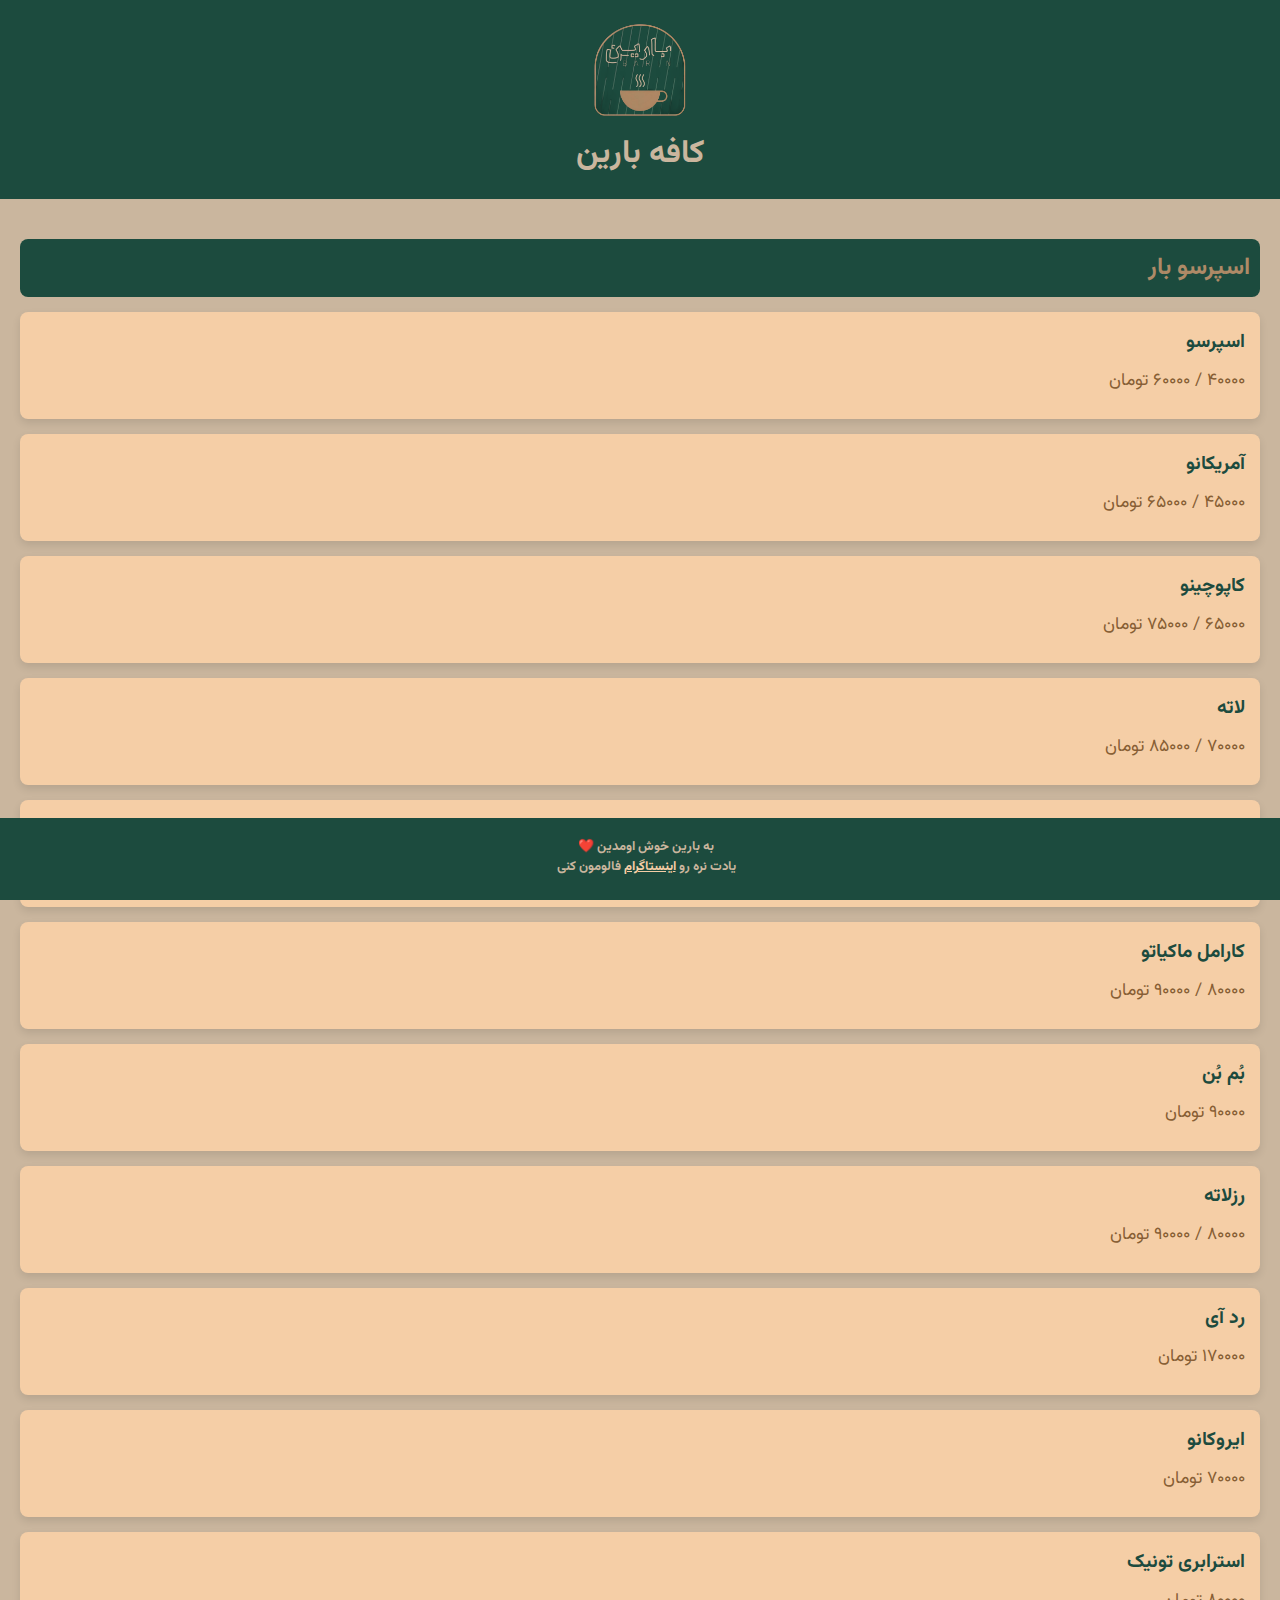
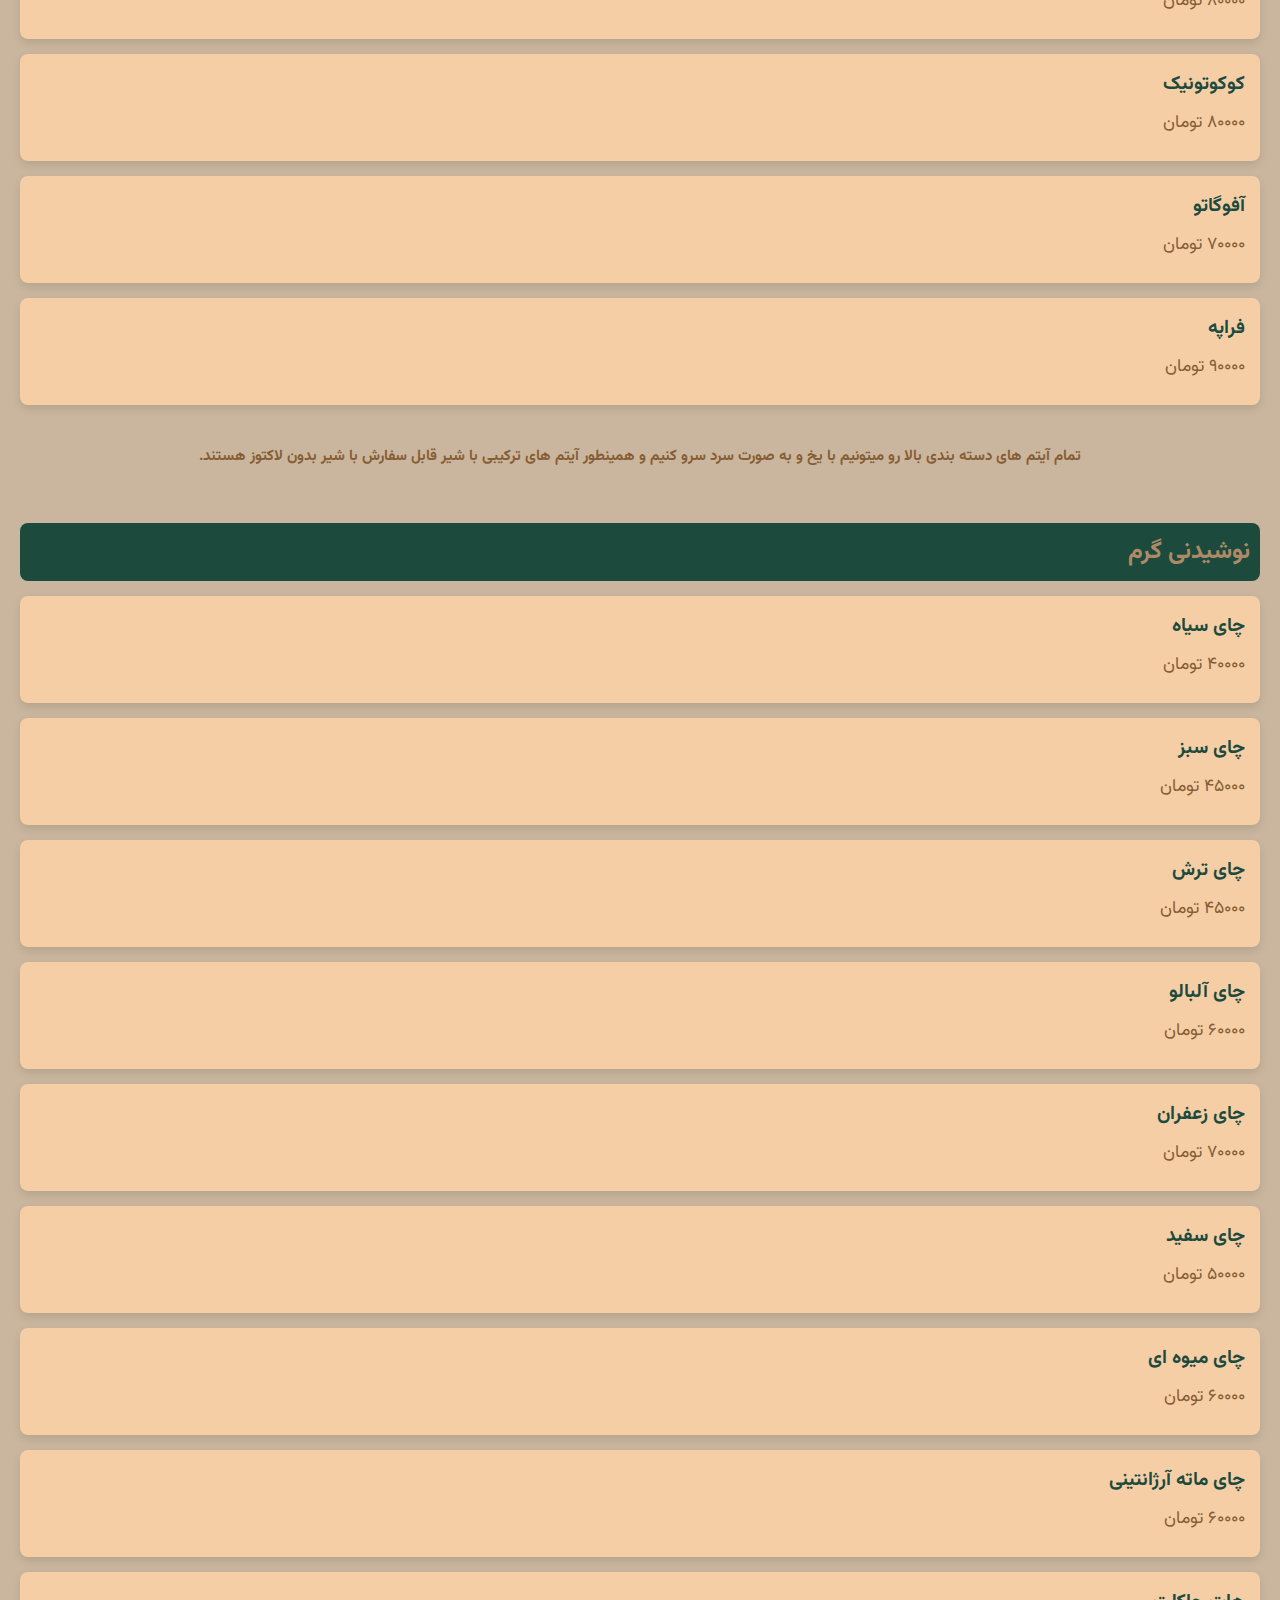
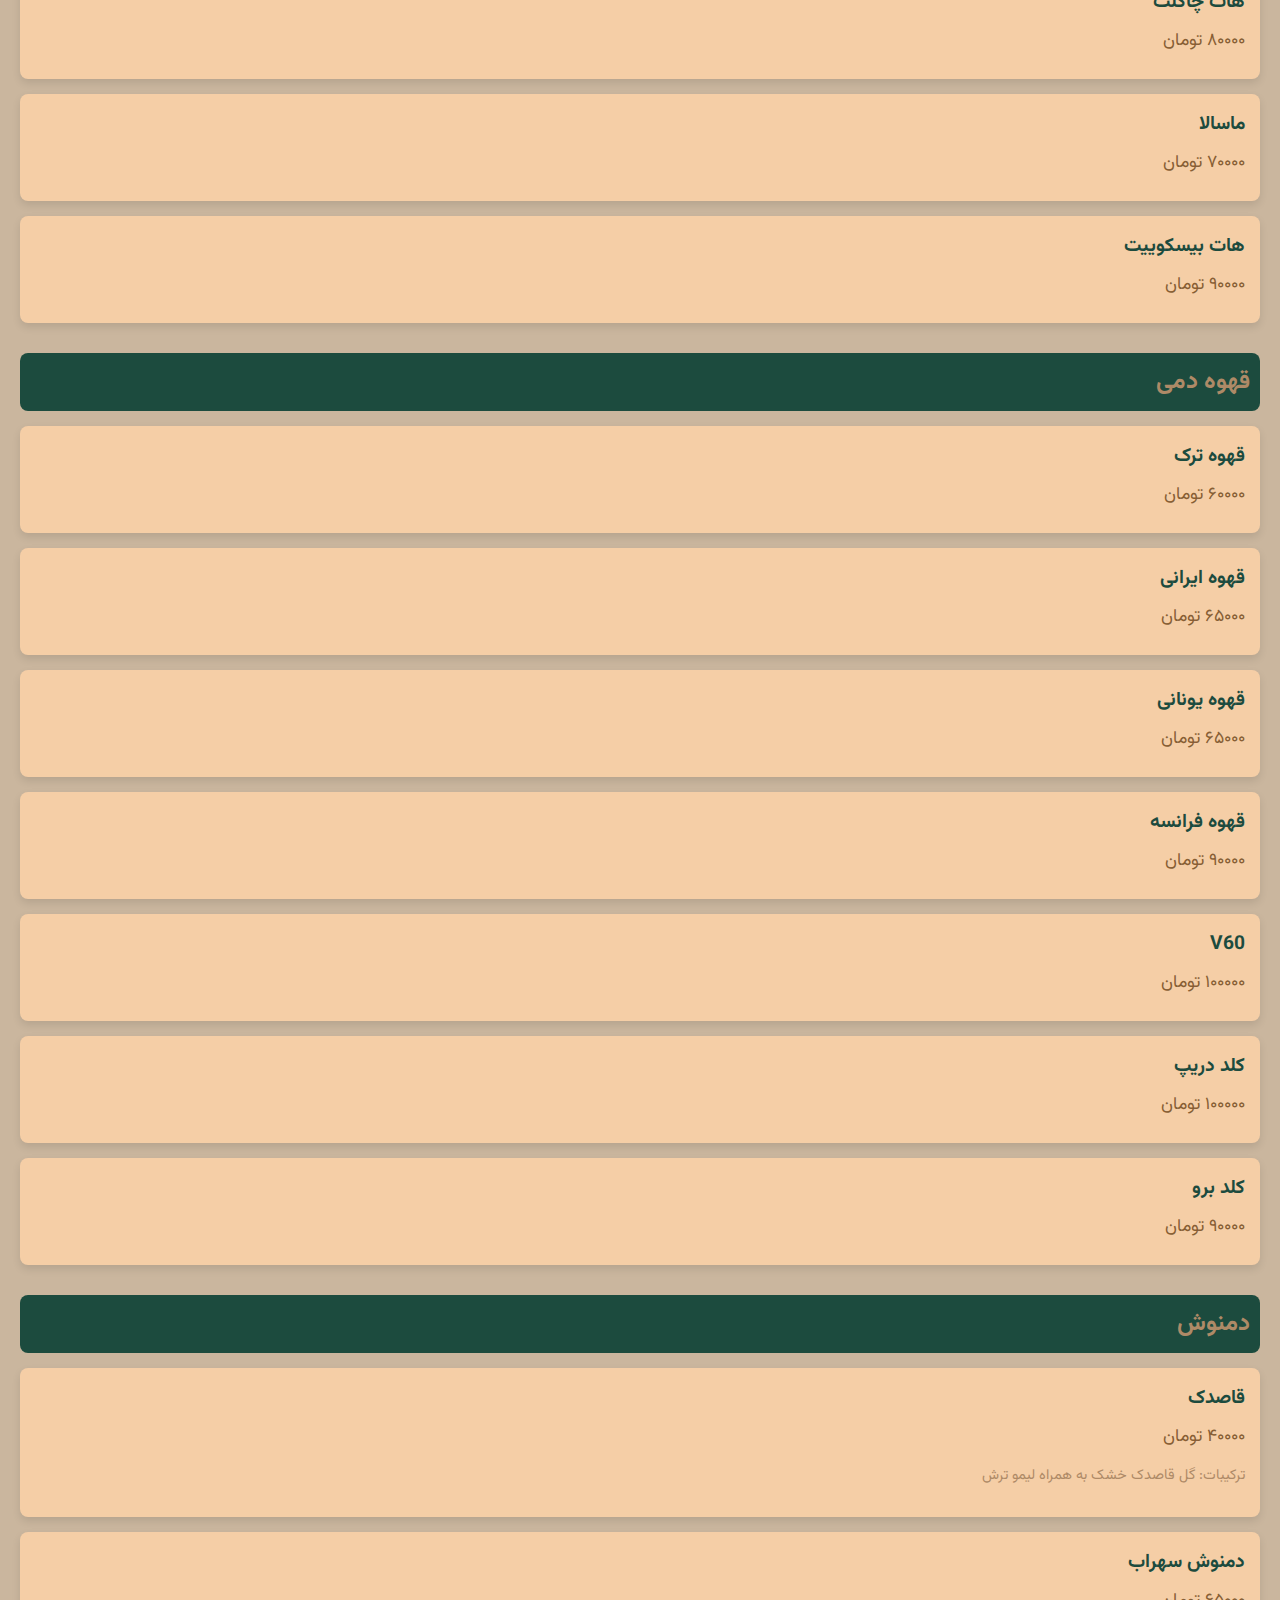
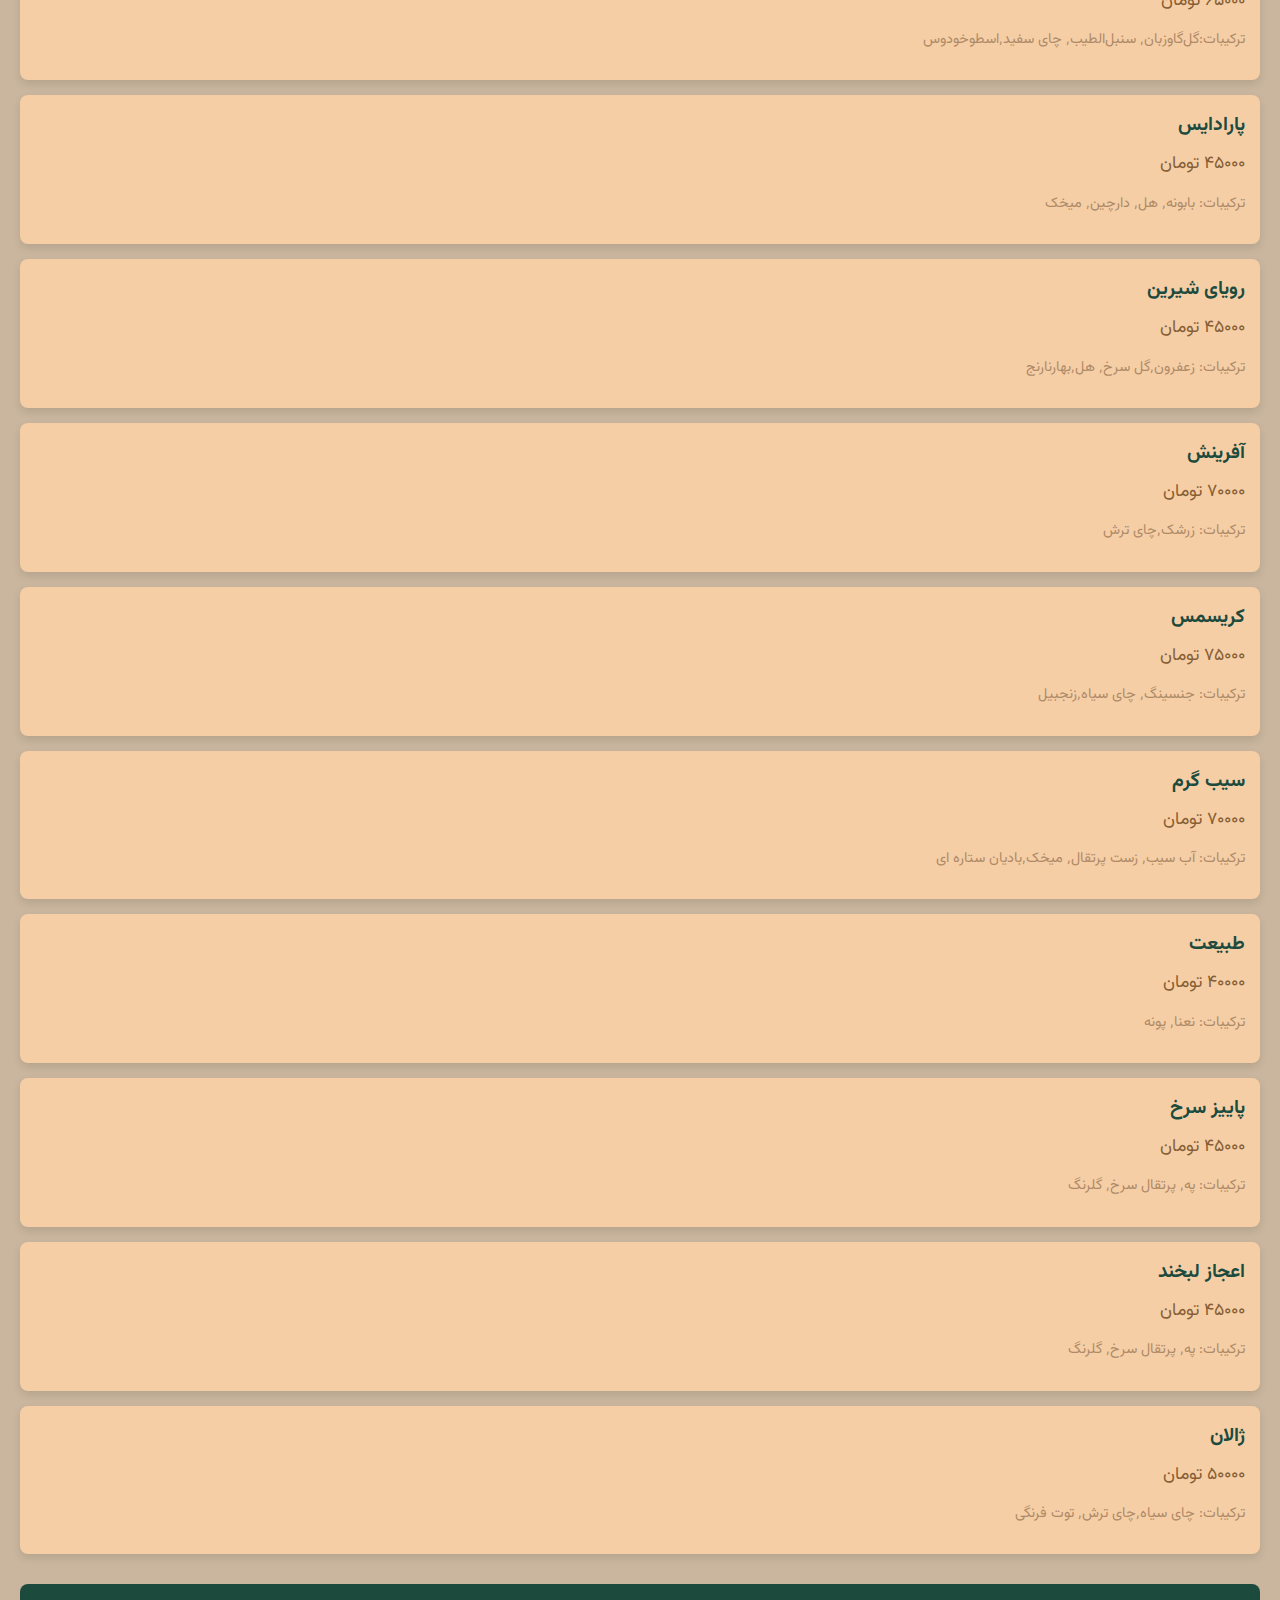
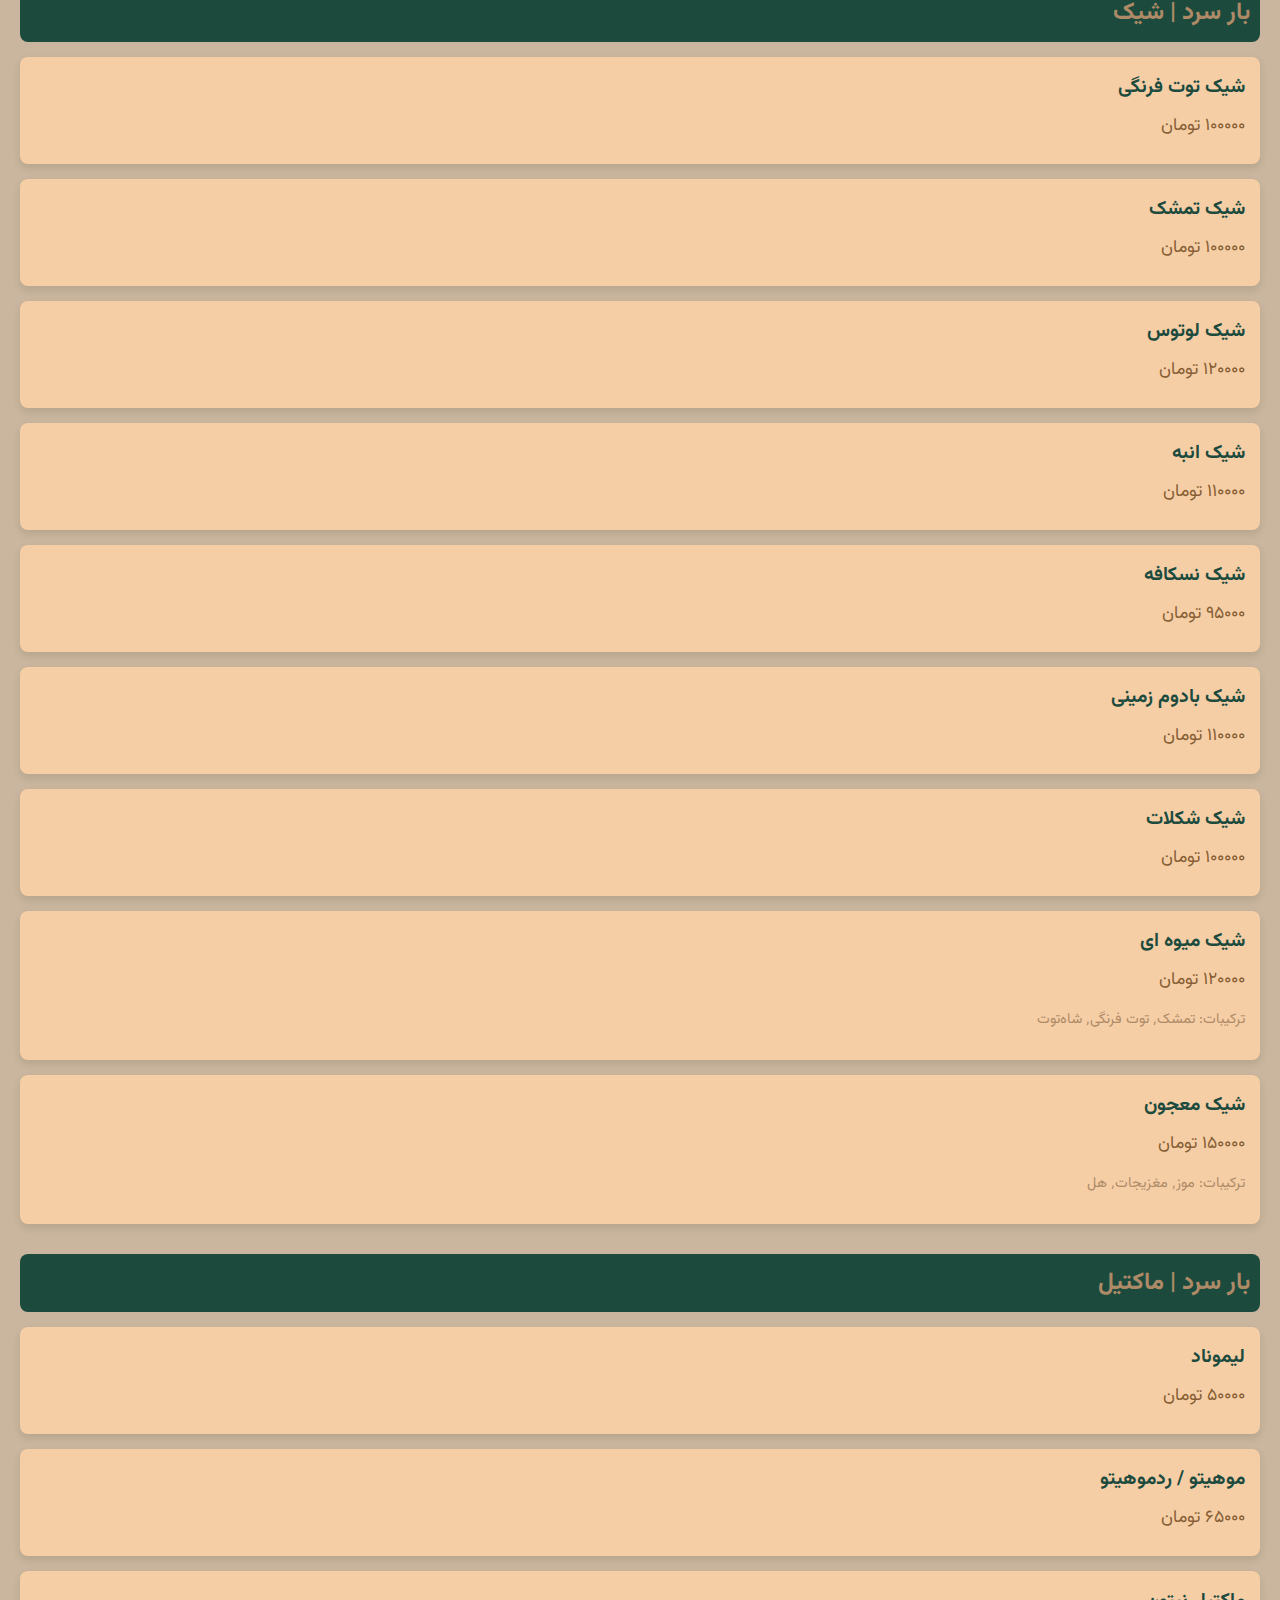
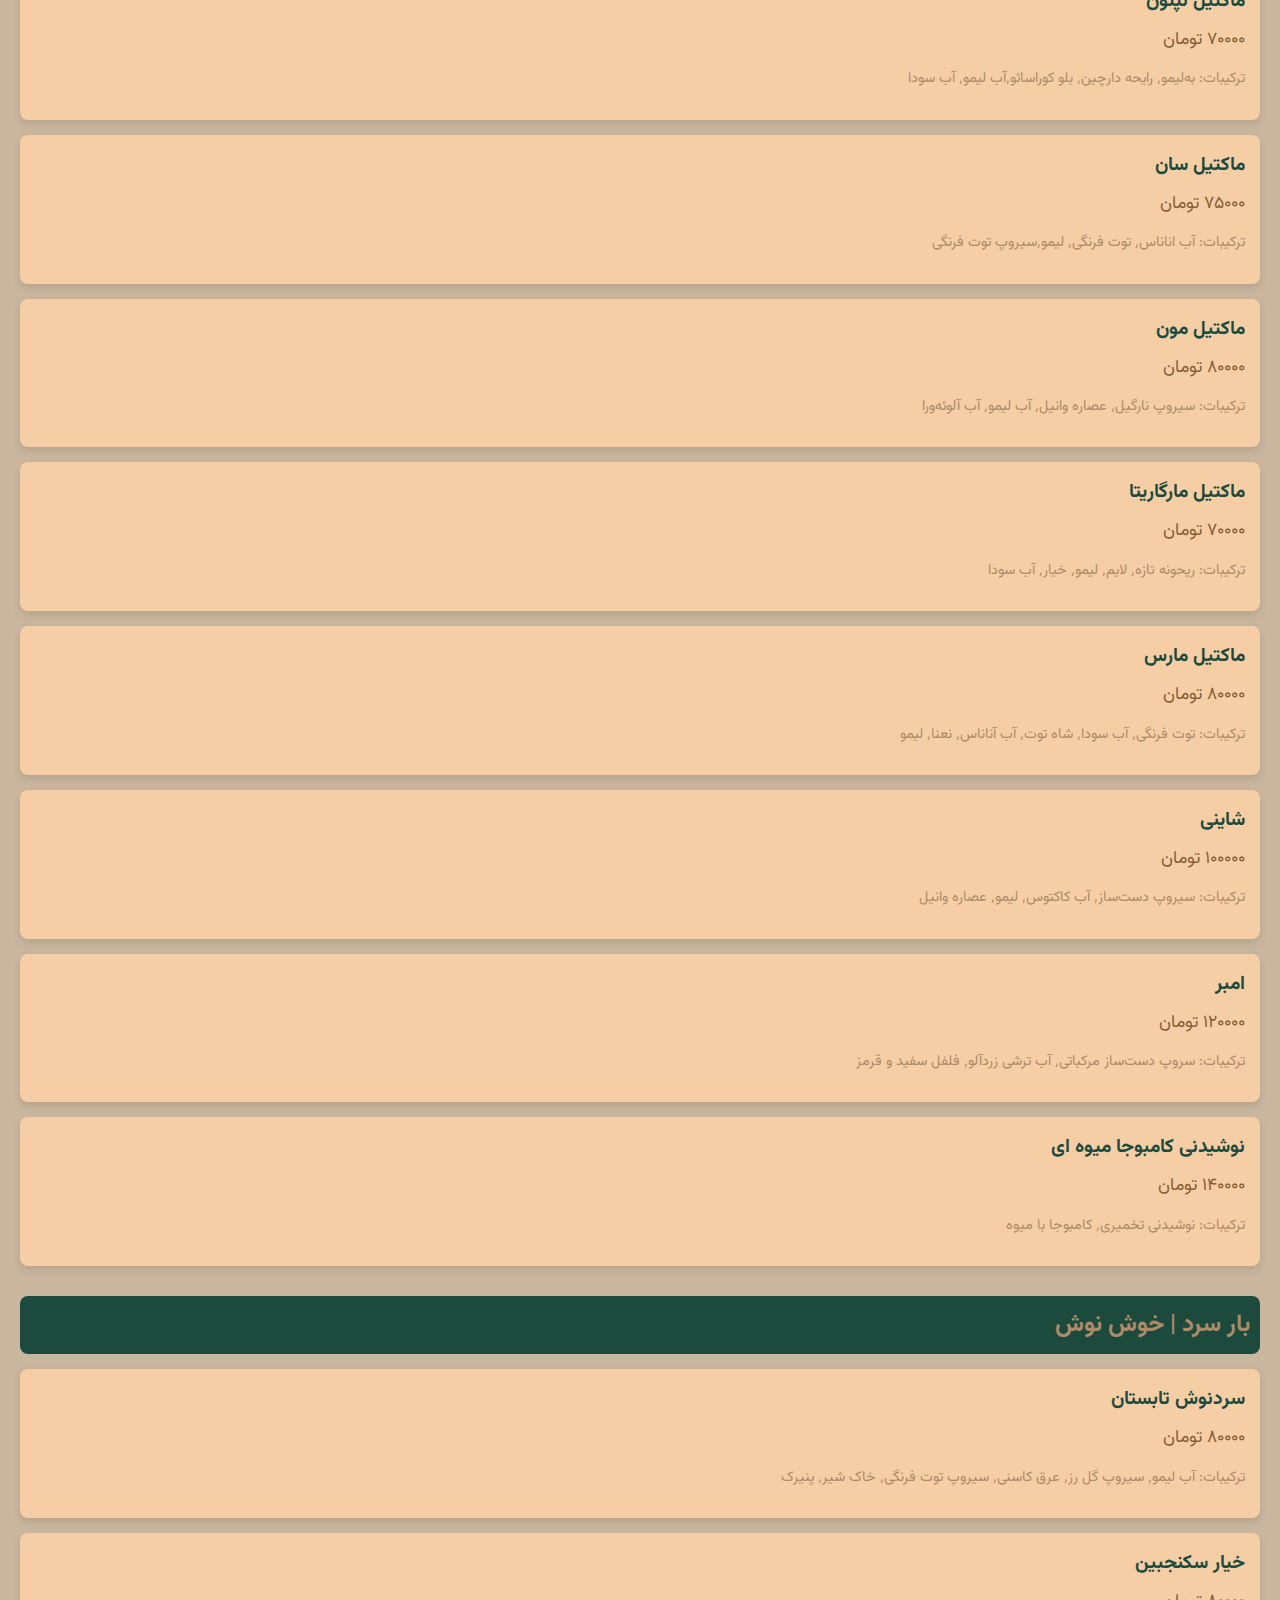
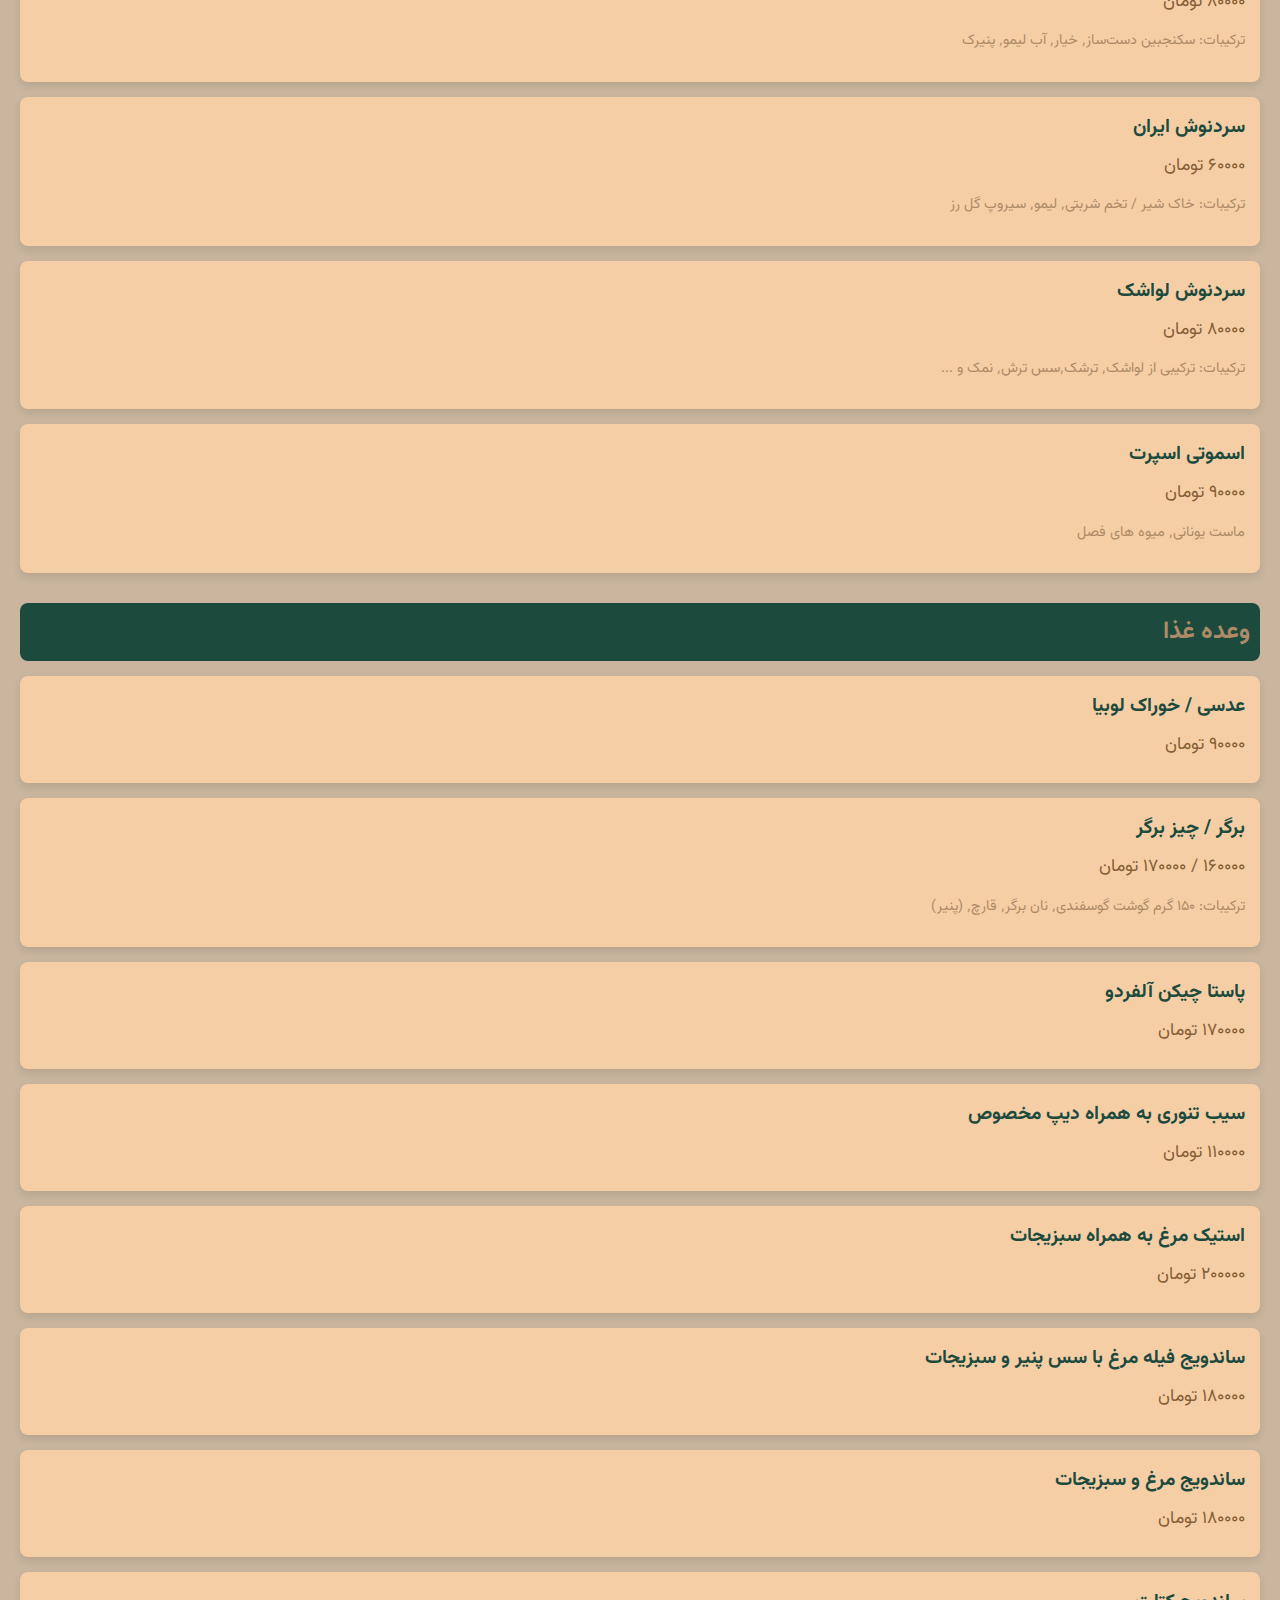
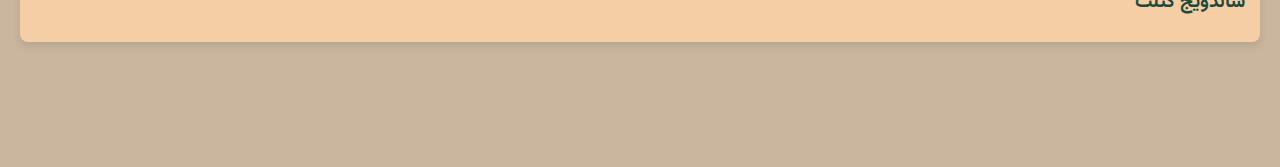
<file: index.html>
<!DOCTYPE html>
<html lang="fa">
<head>
    <meta charset="UTF-8">
    <meta name="viewport" content="width=device-width initial-scale=1.0">
    <title>کافه بارین</title>
    <link rel="icon" href="images/loggo.png" type="image/x-icon" />
    <link rel="preconnect" href="https://fonts.gstatic.com" crossorigin>
    <link href="https://fonts.googleapis.com/css2?family=Vazirmatn:wght@100..900&display=swap" rel="stylesheet">
    <link rel="stylesheet" href="style.css">
</head>
<body>
    <header>
        <div class="logo">
            <img src="images/logo.png" alt="لوگوی کافه بارین">
        </div>
        <h1>کافه بارین</h1>

    </header>
    <main>
        <!-- اسپرسو بار -->
        <section class="menu-category">
            <h2>اسپرسو بار</h2>

            <div class="menu-item">
                <h3>اسپرسو</h3>
                <p class="price">۴۰۰۰۰ / ۶۰۰۰۰ تومان</p>
            </div>
            <div class="menu-item">
                <h3>آمریکانو</h3>
                <p class="price">۴۵۰۰۰ / ۶۵۰۰۰ تومان</p>
            </div>
            <div class="menu-item">
                <h3>کاپوچینو</h3>
                <p class="price">۶۵۰۰۰ / ۷۵۰۰۰ تومان</p>
            </div>
            <div class="menu-item">
                <h3>لاته</h3>
                <p class="price">۷۰۰۰۰ / ۸۵۰۰۰ تومان</p>
            </div>
            <div class="menu-item">
                <h3>موکا</h3>
                <p class="price">۸۰۰۰۰ / ۹۰۰۰۰ تومان</p>
            </div>
            <div class="menu-item">
                <h3>کارامل ماکیاتو</h3>
                <p class="price">۸۰۰۰۰ / ۹۰۰۰۰ تومان</p>
            </div>
            <div class="menu-item">
                <h3>بُم بُن</h3>
                <p class="price">۹۰۰۰۰ تومان</p>
            </div>
            <div class="menu-item">
                <h3>رزلاته</h3>
                <p class="price">۸۰۰۰۰ / ۹۰۰۰۰ تومان</p>
            </div>
            <div class="menu-item">
                <h3>رد آی</h3>
                <p class="price">۱۷۰۰۰۰ تومان</p>
            </div>
            <div class="menu-item">
                <h3>ایروکانو</h3>
                <p class="price">۷۰۰۰۰ تومان</p>
            </div>
            <div class="menu-item">
                <h3>استرابری تونیک</h3>
                <p class="price">۸۰۰۰۰ تومان</p>
            </div>
            <div class="menu-item">
                <h3>کوکوتونیک</h3>
                <p class="price">۸۰۰۰۰ تومان</p>
            </div>
            <div class="menu-item">
                <h3>آفوگاتو</h3>
                <p class="price">۷۰۰۰۰ تومان</p>
            </div>
            <div class="menu-item">
                <h3>فراپه</h3>
                <p class="price">۹۰۰۰۰ تومان</p>
            </div>
            <div class="alert2">
                <h3>
                    تمام آیتم های دسته بندی بالا رو میتونیم با یخ و به صورت سرد سرو کنیم و همینطور آیتم های ترکیبی با شیر قابل سفارش با شیر بدون لاکتوز هستند.

                </h3>
            </div>
        </section>

        <!-- نوشیدنی گرم -->
        <section class="menu-category">
            <h2>نوشیدنی گرم</h2>
            <div class="menu-item">
                <h3>چای سیاه</h3>
                <p class="price">۴۰۰۰۰ تومان</p>
            </div>
            <div class="menu-item">
                <h3>چای سبز</h3>
                <p class="price">۴۵۰۰۰ تومان</p>
            </div>
            <div class="menu-item">
                <h3>چای ترش</h3>
                <p class="price">۴۵۰۰۰ تومان</p>
            </div>
            <div class="menu-item">
                <h3>چای آلبالو</h3>
                <p class="price">۶۰۰۰۰ تومان</p>
            </div>
            <div class="menu-item">
                <h3>چای زعفران</h3>
                <p class="price">۷۰۰۰۰ تومان</p>
            </div>
            <div class="menu-item">
                <h3>چای سفید</h3>
                <p class="price">۵۰۰۰۰ تومان</p>
            </div>
            <div class="menu-item">
                <h3>چای میوه ای</h3>
                <p class="price">۶۰۰۰۰ تومان</p>
            </div>
            <div class="menu-item">
                <h3>چای ماته آرژانتینی</h3>
                <p class="price">۶۰۰۰۰ تومان</p>
            </div>
            <div class="menu-item">
                <h3>هات چاکلت</h3>
                <p class="price">۸۰۰۰۰ تومان</p>
            </div>
            <div class="menu-item">
                <h3>ماسالا</h3>
                <p class="price">۷۰۰۰۰ تومان</p>
            </div>
            <div class="menu-item">
                <h3>هات بیسکوییت</h3>
                <p class="price">۹۰۰۰۰ تومان</p>
            </div>
        </section>

        <!-- قهوه دمی -->
        <section class="menu-category">
            <h2>قهوه دمی</h2>
            <div class="menu-item">
                <h3>قهوه ترک</h3>
                <p class="price">۶۰۰۰۰ تومان</p>
            </div>
            <div class="menu-item">
                <h3>قهوه ایرانی</h3>
                <p class="price">۶۵۰۰۰ تومان</p>
            </div>
            <div class="menu-item">
                <h3>قهوه یونانی</h3>
                <p class="price">۶۵۰۰۰ تومان</p>
            </div>
            <div class="menu-item">
                <h3>قهوه فرانسه</h3>
                <p class="price">۹۰۰۰۰ تومان</p>
            </div>
            <div class="menu-item">
                <h3>V60</h3>
                <p class="price">۱۰۰۰۰۰ تومان</p>
            </div>
            <div class="menu-item">
                <h3>کلد دریپ</h3>
                <p class="price">۱۰۰۰۰۰ تومان</p>
            </div>
            <div class="menu-item">
                <h3>کلد برو</h3>
                <p class="price">۹۰۰۰۰ تومان</p>
            </div>
        </section>

        <!-- دمنوش -->
        <section class="menu-category">
            <h2>دمنوش</h2>
            <div class="menu-item">
                <h3>قاصدک</h3>
                <p class="price">۴۰۰۰۰ تومان</p>
                <p class="description">ترکیبات:‌ گل قاصدک خشک به همراه لیمو ترش</p>
            </div>
            <div class="menu-item">
                <h3>دمنوش سهراب</h3>
                <p class="price">۶۵۰۰۰ تومان</p>
                <p class="description">ترکیبات:گل‌گاوزبان٬ سنبل‌الطیب٬ چای سفید٬‌اسطوخودوس</p>
            </div>
            <div class="menu-item">
                <h3>پارادایس</h3>
                <p class="price">۴۵۰۰۰ تومان</p>
                <p class="description">ترکیبات: بابونه٬ هل٬ ‌دارچین٬ میخک</p>
            </div>
            <div class="menu-item">
                <h3>رویای شیرین</h3>
                <p class="price">۴۵۰۰۰ تومان</p>
                <p class="description">ترکیبات:‌ زعفرون٬‌گل سرخ٬ هل٬‌بهارنارنج</p>
            </div>
            <div class="menu-item">
                <h3>آفرینش</h3>
                <p class="price">۷۰۰۰۰ تومان</p>
                <p class="description">ترکیبات: زرشک٬‌چای ترش</p>
            </div>
            <div class="menu-item">
                <h3>کریسمس</h3>
                <p class="price">۷۵۰۰۰ تومان</p>
                <p class="description">ترکیبات: جنسینگ٬ چای سیاه٬‌زنجبیل</p>
            </div>
            <div class="menu-item">
                <h3>سیب گرم</h3>
                <p class="price">۷۰۰۰۰ تومان</p>
                <p class="description">ترکیبات: آب سیب٬ زست پرتقال٬ میخک٬‌بادیان ستاره ای</p>
            </div>
            <div class="menu-item">
                <h3>طبیعت</h3>
                <p class="price">۴۰۰۰۰ تومان</p>
                <p class="description">ترکیبات: نعنا٬‌ پونه</p>
            </div>
            <div class="menu-item">
                <h3>پاییز سرخ</h3>
                <p class="price">۴۵۰۰۰ تومان</p>
                <p class="description">ترکیبات: په٬ پرتقال سرخ٬ گلرنگ</p>
            </div>
            <div class="menu-item">
                <h3>اعجاز لبخند</h3>
                <p class="price">۴۵۰۰۰ تومان</p>
                <p class="description">ترکیبات: په٬ پرتقال سرخ٬ گلرنگ</p>
            </div>
            <div class="menu-item">
                <h3>ژالان</h3>
                <p class="price">۵۰۰۰۰ تومان</p>
                <p class="description">ترکیبات: چای سیاه٬‌چای ترش٬ توت فرنگی</p>
            </div>
        </section>
        <section class="menu-category">
            <h2>بار سرد‌ |‌ شیک</h2>
            <div class="menu-item">
                <h3>شیک توت فرنگی</h3>
                <p class="price">۱۰۰۰۰۰ تومان</p>
            </div>
            <div class="menu-item">
                <h3>شیک تمشک</h3>
                <p class="price">۱۰۰۰۰۰ تومان</p>
            </div>
            <div class="menu-item">
                <h3>شیک لوتوس</h3>
                <p class="price">۱۲۰۰۰۰ تومان</p>
            </div>
            <div class="menu-item">
                <h3>شیک انبه</h3>
                <p class="price">۱۱۰۰۰۰ تومان</p>
            </div>
            <div class="menu-item">
                <h3>شیک نسکافه</h3>
                <p class="price">۹۵۰۰۰ تومان</p>
            </div>
            <div class="menu-item">
                <h3>شیک بادوم زمینی</h3>
                <p class="price">۱۱۰۰۰۰ تومان</p>
            </div>
            <div class="menu-item">
                <h3>شیک شکلات</h3>
                <p class="price">۱۰۰۰۰۰ تومان</p>
            </div>
            <div class="menu-item">
                <h3>شیک میوه ای</h3>
                <p class="price">۱۲۰۰۰۰ تومان</p>
                <p class="description">ترکیبات: تمشک٬‌ توت فرنگی٬‌ شاه‌توت</p>
            </div>
            </div>
            <div class="menu-item">
                <h3>شیک معجون</h3>
                <p class="price">۱۵۰۰۰۰ تومان</p>
                <p class="description">ترکیبات: موز٬ مغزیجات٬ هل</p>
            </div>     
        </section>


        <!-- بار سرد -->
        <section class="menu-category">
            <h2> بار سرد | ماکتیل</h2>
            <div class="menu-item">
                <h3>لیموناد</h3>
                <p class="price">۵۰۰۰۰ تومان</p>
            </div>
            <div class="menu-item">
                <h3>موهیتو / ردموهیتو</h3>
                <p class="price">۶۵۰۰۰ تومان</p>
            </div>
            <div class="menu-item">
                <h3>ماکتیل نپتون</h3>
                <p class="price">۷۰۰۰۰ تومان</p>
                <p class="description">ترکیبات: به‌لیمو٬ رایحه دارچین٬ بلو کوراسائو٬‌آب لیمو٬ آب سودا</p>
            </div>
            <div class="menu-item">
                <h3>ماکتیل سان</h3>
                <p class="price">۷۵۰۰۰ تومان</p>
                <p class="description">ترکیبات:‌ آب اناناس٬ توت فرنگی٬ لیمو٬‌سیروپ توت فرنگی</p>
            </div>
            <div class="menu-item">
                <h3>ماکتیل مون</h3>
                <p class="price">۸۰۰۰۰ تومان</p>
                <p class="description">ترکیبات:‌ سیروپ نارگیل٬ عصاره وانیل٬ آب لیمو٬ آب آلوئه‌ورا</p>
            </div>
            <div class="menu-item">
                <h3>ماکتیل مارگاریتا</h3>
                <p class="price">۷۰۰۰۰ تومان</p>
                <p class="description">ترکیبات: ریحونه تازه٬ لایم٬ لیمو٬ خیار٬ آب سودا</p>
            </div>
            <div class="menu-item">
                <h3>ماکتیل مارس</h3>
                <p class="price">۸۰۰۰۰ تومان</p>
                <p class="description">ترکیبات:‌ توت فرنگی٬ آب سودا٬ شاه توت٬ آب آناناس٬ نعنا٬ لیمو</p>
            </div>
            <div class="menu-item">
                <h3>شاینی</h3>
                <p class="price">۱۰۰۰۰۰ تومان</p>
                <p class="description">ترکیبات:‌ سیروپ دست‌ساز٬ آب کاکتوس٬ لیمو٬ عصاره وانیل</p>
            </div>
            <div class="menu-item">
                <h3>امبر</h3>
                <p class="price">۱۲۰۰۰۰ تومان</p>
                <p class="description">ترکیبات:‌ سروپ دست‌ساز مرکباتی٬ آب ترشی زردآلو٬ فلفل سفید و قرمز</p>
            </div>
            <div class="menu-item">
                <h3>نوشیدنی کامبوجا میوه ای</h3>
                <p class="price">۱۴۰۰۰۰ تومان</p>
                <p class="description">ترکیبات:‌ نوشیدنی تخمیری٬ کامبوجا با میوه</p>
            </div>
        </section>

        <!-- بار سرد | خوش -->
        <section class="menu-category">
            <h2> بار سرد | خوش نوش</h2>

            <div class="menu-item">
                <h3>سردنوش تابستان</h3>
                <p class="price">۸۰۰۰۰ تومان</p>
                <p class="description">ترکیبات: آب لیمو٬ سیروپ گل رز٬ عرق کاسنی٬ سیروپ توت فرنگی٬ خاک شیر٬ پنیرک</p>
            </div>

            <div class="menu-item">
                <h3>خیار سکنجبین</h3>
                <p class="price">۸۰۰۰۰ تومان</p>
                <p class="description">ترکیبات: سکنجبین دست‌ساز٬ خیار٬ آب لیمو٬ پنیرک</p>
            </div>

            <div class="menu-item">
                <h3>سردنوش ایران</h3>
                <p class="price">۶۰۰۰۰ تومان</p>
                <p class="description">ترکیبات: خاک شیر / تخم شربتی٬ لیمو٬ سیروپ گل رز</p>
            </div>

            <div class="menu-item">
                <h3>سردنوش لواشک</h3>
                <p class="price">۸۰۰۰۰ تومان</p>
                <p class="description">ترکیبات: ترکیبی از لواشک٬ ترشک٬‌سس ترش٬ نمک و ...</p>
            </div>

            <div class="menu-item">
                <h3>اسموتی اسپرت</h3>
                <p class="price">۹۰۰۰۰ تومان</p>
                <p class="description">ماست یونانی٬ میوه های فصل</p>
            </div>
        </section>
        <!-- غذا -->
        <section class="menu-category">
            <h2>وعده غذا</h2>
            <div class="menu-item">
                <h3>عدسی / خوراک لوبیا</h3>
                <p class="price">۹۰۰۰۰ تومان</p>
            </div>
            <div class="menu-item">
                <h3>برگر / چیز برگر</h3>
                <p class="price">۱۶۰۰۰۰ / ۱۷۰۰۰۰ تومان</p>
                <p class="description">ترکیبات: ۱۵۰ گرم گوشت گوسفندی٬ نان برگر٬ قارچ٬ (پنیر)</p>
            </div>
            <div class="menu-item">
                <h3>پاستا چیکن آلفردو</h3>
                <p class="price">۱۷۰۰۰۰ تومان</p>
            </div>
            <div class="menu-item">
                <h3>سیب تنوری به همراه دیپ مخصوص</h3>
                <p class="price">۱۱۰۰۰۰ تومان</p>
            </div>
            <div class="menu-item">
                <h3>استیک مرغ به همراه سبزیجات</h3>
                <p class="price">۲۰۰۰۰۰ تومان</p>
            </div>
            <div class="menu-item">
                <h3>ساندویج فیله مرغ با سس پنیر و سبزیجات</h3>
                <p class="price">۱۸۰۰۰۰ تومان</p>
            </div>
            <div class="menu-item">
                <h3>ساندویج مرغ و سبزیجات</h3>
                <p class="price">۱۸۰۰۰۰ تومان</p>
            </div>
            <div class="menu-item">
                <h3>ساندویج کتلت</h3>
                <p class="price"></p>
            </div>
        </section>
        <br>
        <br>
        <br>
    </main>
    <footer>
        <p>به بارین خوش اومدین ❤️️️️️️️
            <br/>
            یادت نره رو <a href="https://www.instagram.com/barin.cafe_/">اینستاگرام</a> فالومون کنی
        </p>
    </footer>
</body>
</html>
</file>
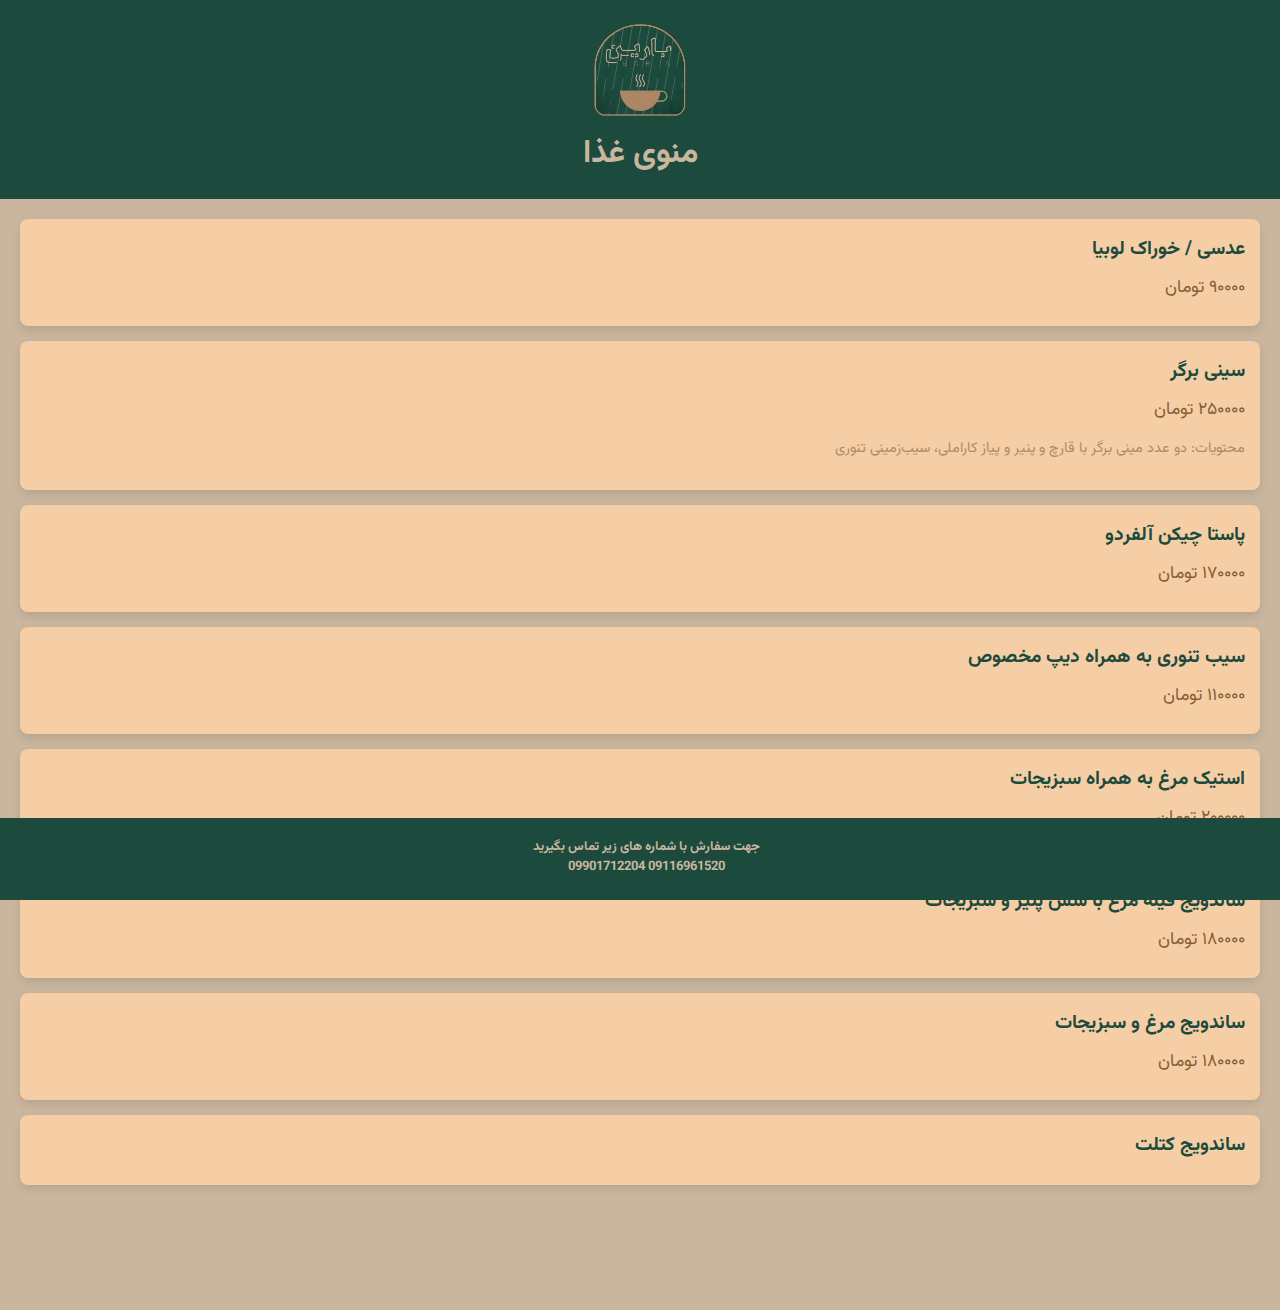
<file: food.html>
<!DOCTYPE html>
<html lang="fa">
<head>
    <meta charset="UTF-8">
    <meta name="viewport" content="width=device-width initial-scale=1.0">
    <title>کافه بارین</title>
    <link rel="icon" href="images/loggo.png" type="image/x-icon" />
    <link rel="preconnect" href="https://fonts.gstatic.com" crossorigin>
    <link href="https://fonts.googleapis.com/css2?family=Vazirmatn:wght@100..900&display=swap" rel="stylesheet">
    <link rel="stylesheet" href="style.css">
</head>
<body>
    <header>
        <div class="logo">
            <img src="images/logo.png" alt="لوگوی کافه بارین">
        </div>
        <h1>منوی غذا</h1>
    </header>
    <main>
        <!-- اسپرسو بار -->
        <section class="menu-category">
            <div class="menu-item">
                <h3>عدسی / خوراک لوبیا</h3>
                <p class="price">۹۰۰۰۰ تومان</p>
            </div>
            <div class="menu-item">
                <h3>سینی برگر</h3>
                <p class="price">۲۵۰۰۰۰ تومان</p>
                <p class="description">محتویات: دو عدد مینی برگر با قارچ و پنیر و پیاز کاراملی، سیب‌زمینی تنوری </p>
            </div>
            <div class="menu-item">
                <h3>پاستا چیکن آلفردو</h3>
                <p class="price">۱۷۰۰۰۰ تومان</p>
            </div>
            <div class="menu-item">
                <h3>سیب تنوری به همراه دیپ مخصوص</h3>
                <p class="price">۱۱۰۰۰۰ تومان</p>
            </div>
            <div class="menu-item">
                <h3>استیک مرغ به همراه سبزیجات</h3>
                <p class="price">۲۰۰۰۰۰ تومان</p>
            </div>
            <div class="menu-item">
                <h3>ساندویج فیله مرغ با سس پنیر و سبزیجات</h3>
                <p class="price">۱۸۰۰۰۰ تومان</p>
            </div>
            <div class="menu-item">
                <h3>ساندویج مرغ و سبزیجات</h3>
                <p class="price">۱۸۰۰۰۰ تومان</p>
            </div>
            <div class="menu-item">
                <h3>ساندویج کتلت</h3>
                <p class="price"></p>
            </div>
        </section>
        <br>
        <br>
        <br>
    </main>
    <footer>
        <p class="f-footer">
            جهت سفارش با شماره های زیر تماس بگیرید
            <br>
            09116961520
            09901712204
        </p>
    </footer>
</body>
</html>
</file>
<file: style.css>
/* @font-face {
    font-family: 'Vazir';
    src: url('fonts/Vazir-Regular.woff2') format('woff2'),
         url('fonts/Vazir-Regular.woff') format('woff');
    font-weight: normal;
    font-style: normal;
}

@font-face {
    font-family: 'Vazir';
    src: url('fonts/Vazir-Bold.woff2') format('woff2'),
         url('fonts/Vazir-Bold.woff') format('woff');
    font-weight: bold;
    font-style: normal;
} */


body {
    font-family: 'Vazirmatn', sans-serif;
    margin: 0;
    padding: 0;
    color: #1C4B3E;
    background-color: #CAB69E;
}

header {
    font-family: 'Vazirmatn', sans-serif;
    font-weight: bold;
    background-color: #1C4B3E;
    color: #CAB69E;
    text-align: center;
    padding: 20px;
    position: relative;
}

.logo img {
    max-width: 100px;
    height: auto;
}

h1 {
    margin: 0;
    font-size: 2em;
}

main {
    padding: 20px;
}

.menu-category {
    margin-bottom: 30px;
}

.menu-category h2 {
    background-color: #1C4B3E;
    color: #AE8A67;
    border-radius: 8px;
    margin-bottom: 15px;
    padding: 10px;
    direction: rtl;
    text-align: right;
    font-size: 1.5em;
}
/* .menu-category h3 {
    background-color: #AE8A67;
    color: #1C4B3E;
    border-radius: 8px;
    margin-bottom: 15px;
    padding: 10px;
    direction: rtl;
    text-align: right;
} */

.alert h4 {
    background-color: #1C4B3E;
    color: #CAB69E;
    border-radius: 8px;
    margin-bottom: 15px;
    padding: 10px;
    direction: rtl;
    text-align: right;
    font-size: em;

}

.alert2 {
    color: #875E34;
    margin-bottom: 18px;
    padding: 10px;
    direction: rtl;
    text-align: right;
    text-align: center;
    font-size: 0.8em;
}

.alert2 {
    color: #875E34;
    margin-bottom: 18px;
    padding: 10px;
    direction: rtl;
    text-align: right;
    text-align: center;
    font-size: 0.8em;
}

.menu-item {
    background-color: #f5cea6;
    border-radius: 8px;
    margin-bottom: 15px;
    padding: 15px;
    box-shadow: 0 4px 8px rgba(0, 0, 0, 0.1);
    direction: rtl;
    text-align: right;
    transition: transform 0.2s;
}

.menu-item:hover {
    transform: scale(1.02);
}

.menu-item h3 {
    margin: 0;
    font-size: 1.2em;
    color: #1C4B3E;
}

.price {
    color: #875e34;
    font-size: 1.1em;
    margin: 10px 0;
}

.description {
    color: #AE8A67;
    font-size: 0.9em;
}

.description-alert {
    color: #FF0000;
    font-size: 0.9em;
}



a {
    color: #f5cea6;
}

footer {
    font-family: 'Vazirmatn', sans-serif;
    font-size: small;
    font-weight: bold;
    background-color: #1C4B3E;
    color: #CAB69E;
    direction: rtl;
    text-align: right;
    text-align: center;
    padding: 6px;
    position: fixed;
    bottom: 0;
    width: 100%;
    height: 70px;
}

body > footer {
    display: table-row;
 }
</file>
